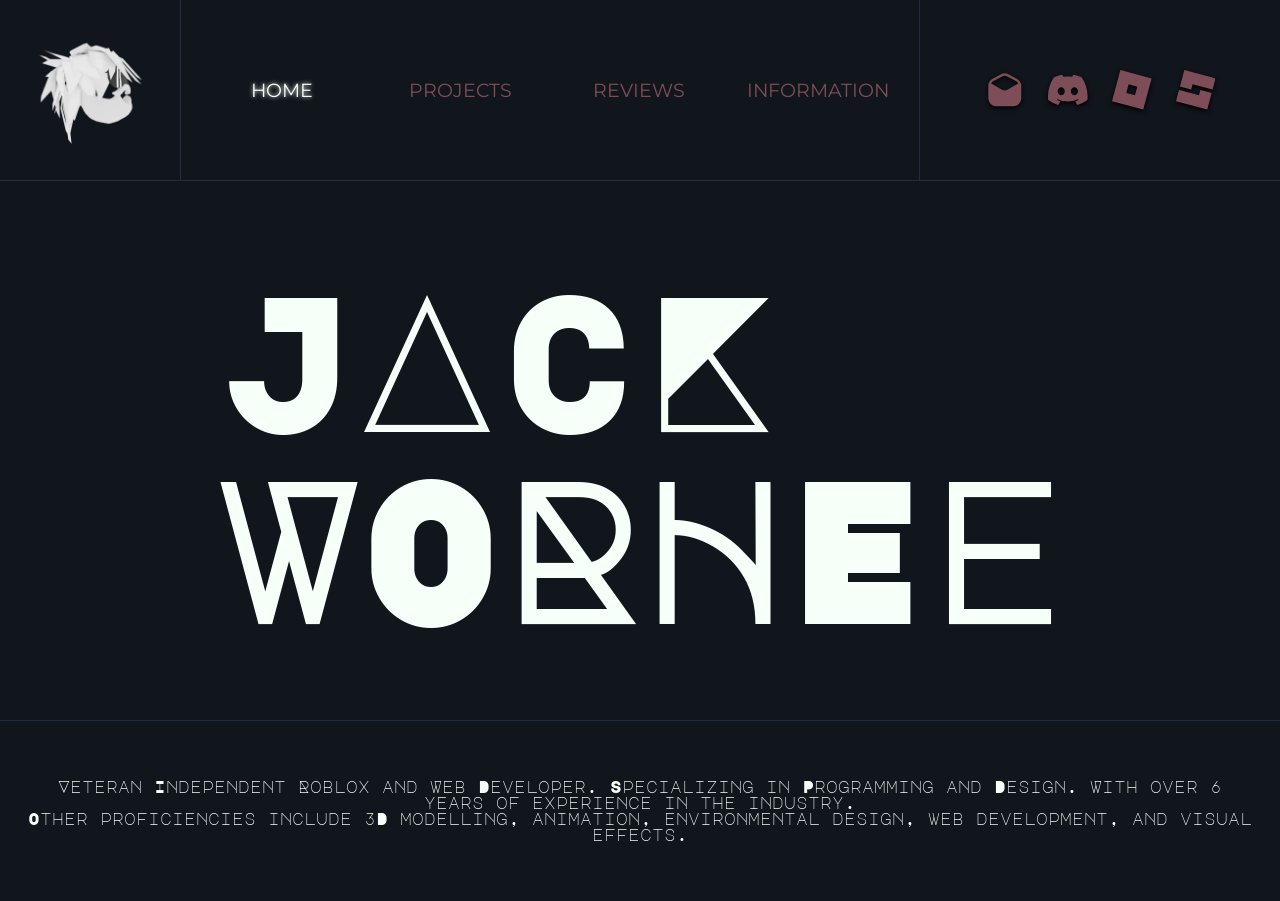
<file: index.html>
<!DOCTYPE html>
<html lang="en">
    <head>
        <meta charset="UTF-8">
        <meta name="viewport" content="width=device-width, initial-scale=1.0">
        <link rel="stylesheet" href="style.css">
        <script defer="true" type="module" src="control.js"></script>
        <script defer="true" type="module" src="themechanger.js"></script>
        <script src="switcher.js"></script>
        <link rel="icon" type="image/x-icon" href="Assets/logo.webp">
        <title>Jack | Indie Roblox Developer</title>
    </head>
    <body>
        <div class="imageDisplay" id="imageDisplay">
            <button class="close">X</button>
            <button class="next">></button>
            <button class="back"><</button>
            <div class="container">
                <img class="img">
                <iframe class="iframe" loading="eager" frameborder="0"></iframe>
            </div>
        </div>
        <div class="transitioncontainer" id="transitioncontainer">
            <div class="sect1"><h1 class="title">FLEXIBLE.</h1></div>
            <div class="sect2"><h1 class="title">OPTIMIZED.</h1></div>
            <div class="sect3"><h1 class="title">SECURE.</h1></div>
        </div>
        <div class="parent_container">
            <div class="navigation_bar mainrow">
                <div class="logo" id = "logo">
                    <img src="Assets/logo.webp" alt="Head Logo">
                </div>
                <div class="navigation" id="navigationButtons">
                    <button>HOME</button>
                    <button>PROJECTS</button>
                    <button>REVIEWS</button>
                    <button>INFORMATION</button>
                </div>
                <div class="contact">
                    <div class="contactSites" id="contactSites">
                        <svg class="email" xmlns="http://www.w3.org/2000/svg" xmlns:xlink="http://www.w3.org/1999/xlink" aria-hidden="true" role="img" viewBox="0 0 24 24"><path fill="currentColor" d="m21.84 8.561l-.09-.36a5 5 0 0 0-.47-1a4.75 4.75 0 0 0-1.82-1.74l-5.25-2.84a4.8 4.8 0 0 0-4.51 0l-5.25 2.84a4.75 4.75 0 0 0-1.82 1.74a4.3 4.3 0 0 0-.46 1v.14A4.6 4.6 0 0 0 2 9.571v7.62a4.76 4.76 0 0 0 4.75 4.75h10.5a4.75 4.75 0 0 0 4.75-4.75v-7.63a4.8 4.8 0 0 0-.16-1m-8.26 3.35a3.3 3.3 0 0 1-3.25 0L3.8 8.131q.045-.115.11-.22a3.25 3.25 0 0 1 1.25-1.19l5.25-2.84a3.2 3.2 0 0 1 1.54-.39a3.24 3.24 0 0 1 1.55.39l5.25 2.84a3.22 3.22 0 0 1 1.4 1.5z"></path></svg>
                        <svg class="discord" xmlns="http://www.w3.org/2000/svg" xmlns:xlink="http://www.w3.org/1999/xlink" aria-hidden="true" role="img" viewBox="0 0 24 24"><path fill="currentColor" d="M20.317 4.37a19.8 19.8 0 0 0-4.885-1.515a.074.074 0 0 0-.079.037c-.21.375-.444.864-.608 1.25a18.3 18.3 0 0 0-5.487 0a13 13 0 0 0-.617-1.25a.08.08 0 0 0-.079-.037A19.7 19.7 0 0 0 3.677 4.37a.1.1 0 0 0-.032.027C.533 9.046-.32 13.58.099 18.057a.08.08 0 0 0 .031.057a19.9 19.9 0 0 0 5.993 3.03a.08.08 0 0 0 .084-.028a14 14 0 0 0 1.226-1.994a.076.076 0 0 0-.041-.106a13 13 0 0 1-1.872-.892a.077.077 0 0 1-.008-.128a10 10 0 0 0 .372-.292a.07.07 0 0 1 .077-.01c3.928 1.793 8.18 1.793 12.062 0a.07.07 0 0 1 .078.01q.181.149.373.292a.077.077 0 0 1-.006.127a12.3 12.3 0 0 1-1.873.892a.077.077 0 0 0-.041.107c.36.698.772 1.362 1.225 1.993a.08.08 0 0 0 .084.028a19.8 19.8 0 0 0 6.002-3.03a.08.08 0 0 0 .032-.054c.5-5.177-.838-9.674-3.549-13.66a.06.06 0 0 0-.031-.03M8.02 15.33c-1.182 0-2.157-1.085-2.157-2.419c0-1.333.956-2.419 2.157-2.419c1.21 0 2.176 1.096 2.157 2.42c0 1.333-.956 2.418-2.157 2.418m7.975 0c-1.183 0-2.157-1.085-2.157-2.419c0-1.333.955-2.419 2.157-2.419c1.21 0 2.176 1.096 2.157 2.42c0 1.333-.946 2.418-2.157 2.418"></path></svg>
                        <svg class="roblox" xmlns="http://www.w3.org/2000/svg" xmlns:xlink="http://www.w3.org/1999/xlink" aria-hidden="true" role="img" viewBox="0 0 24 24"><path fill="currentColor" d="M18.926 23.998L0 18.892L5.075.002L24 5.108ZM15.348 10.09l-5.282-1.453l-1.414 5.273l5.282 1.453z"></path></svg>
                        <svg class="forum" xmlns="http://www.w3.org/2000/svg" xmlns:xlink="http://www.w3.org/1999/xlink" aria-hidden="true" role="img" viewBox="0 0 24 24"><path fill="currentColor" d="m13.936 15.356l-12.11-3.244L0 18.93L18.928 24l2.68-9.99l-6.818-1.83zM5.072 0L2.394 9.992l6.816 1.83l.854-3.178l12.11 3.246L24 5.072z"></path></svg>
                    </div>
                </div>
            </div>
            <div class="maincontainer">
                <div class="homecontainer" id="home">
                    <div class="titleDiv">
                        <h1 class="homeTitle" id="homeTitle"><li>JACK</li><li>WORHEe</li></h1>
                    </div>
                    <div class="descriptionDiv">
                        <p class="homeDescription">Veteran Independent Roblox and Web Developer. Specializing in Programming and Design. With over 6 years of experience in the industry. <br> Other proficiencies include 3D modelling, animation, environmental design, web development, and visual effects.</p>
                    </div>
                </div>

                <div class="reviewcontainer" id="reviews">
                    <div class="reviewsholder scrollable" id = "reviewscontainer">
                    </div>
                </div>

                <div class="projectscontainer" id="projects">
                    <div class="image_container mainrow">
                        <div class="categoryControls scrollable" id="categoryControls">
                            <button class="games" id="Games">GAMES</button>
                            <button class="scripting" id="Scripting">SCRIPTING</button>
                            <button class="uidesign" id="UI">UI-DESIGN</button>
                            <button class="modelling" id="Modelling">MODELLING</button>
                            <button class="building" id="Building">BUILDING</button>
                            <button class="animations" id="Animations">ANIMATIONS</button>
                            <button class="visualEffects" id="VFX">VFX</button>
                            <button class="art" id="Art">ART</button>
                            <button class="webDesign" id="HTML">WEB-DESIGN</button>
                        </div>
                        <div class="displayTransition" id="displayTransition">
                            <h1 class="title">LOADING</h1>
                        </div>
                        <div class="displaycontainer" id="displaycontainer">
                        </div>
                        <div class="details" id="details">
                            <p class="description">Detail page template. Description of the item goes here. Images on the left and timestamp below this text. If you see this, it means something has gone wrong and you should try refreshing the entire page. I am sorry for this issue.</p>
                            <h6 class="timestamp">May, 2026</h6>
                        </div>
                    </div>
                    <div class="controls_container mainrow">
                        <div class="timelineScroller" id="timelineScroller">
                            <div class="container scrollable" id = "timelineScrollerContainer">
                                <div class="itemcontainer"></div>
                            </div>
                        </div>
                        <div class="imageControl">
                            <div class="previousControl" id="previousControl"><h1><</h1></div>
                            <div class="nextControl" id="nextControl"><h1>></h1></div>
                        </div>
                    </div>
                </div>
                <div class="infocontainer scrollable" id="info">
                    <div class="textcontainer">
                        <h1 class="titleA">LOOKouTs</h1>
                        <p>1. A contract will be signed between the parties before any work begins.</p>
                        <p>2. Every client is allowed a maximum of two revisions per task.</p>
                        <p>3. For team projects, fees must be transferred prior to the work being started.</p>
                        <p>4. For individual systems, fees can be transferred after the system is received.</p>
                        <p>5. Fees must be transferred via PayPal. Robux is optional but not recommend as fees are calculated by DevEx rates. Transferring some percent of the projects ownership is also possible but only for long-term work.</p>
                        <p>6. Any disputes will be resolved through mediation.</p>
                        <p>7. Breaking the contract will result in legal actions.</p>
                        <p>9. Consultative feedback and complimentary feature proposals are included throughout the development lifecycle.</p>
                        <p>10. I guarantee 100% original, human-authored content; no generative AI is utilized in the production of commissioned assets.</p>
                        <h1 class="titleB">SERVICes</h1>
                        <p>Game Systems/Mechanics.<br><i>Example: Economy System, Combat System, Inventory System, FPS Framework, Customized Weapon System, Trade System, etc.</i></p>
                        <p>UI/UX Design and Implementation.<br><i>Example: Menu Design, Immersive Loading Screens, Sleek Modern UI, Plugin UIs, Child-friendly User Interfaces, etc.</i></p>
                        <p>3D Models / UGC Creation, Animations, Digital Art and Graphical/Visual Effects.<br><i>Example: Character Models, Weapon Models, Particle Effects, Icons, Thumbnails, etc.</i></p>
                        <p>Environmental Design / Building.<br><i>Example: A detailed school model, a lobby map, an FPS port map, etc.</i></p>
                        <p>Technical Architecture & Quality Assurance.<br><i>Example: API Handling, Datastore Service Management, Optimizations and Debugging, etc.</i></p>
                        <p>Game planning / Supervising<br><i>Example: Introducing new immersive and fun features to a game or handling and checking work done by other developers, etc.</i></p>
                        <p>Discord Server Integration.<br><i>Example: Game to Discord logs or vice versa, etc.</i></p>
                        <h1 class="titleC">fAQ</h1>
                        <h3>Q. How long does an average commission take?</h3>
                        <p>Commissions can take anywhere from a few days to at most two months depending on the scale of the task, and my personal working hours.</p>
                        <h3>Q. Do you have past clients to show before hiring you to be safe?</h3>
                        <p>I have past clients that can give my testimony to prove I am a trustworthy developer with a great reputation and skills.</p>
                        <h3>Q. How much do you take?</h3>
                        <p>Payment will be discussed when an overview of the system has been given. Before that, anything said is meaningless.</p>
                        <h3>Q. What if you don't respond?</h3>
                        <p>If I do not respond timely to your requests, (which is very unlikely unless given a valid reason), you can review the contract and cancel the commission on the cause "ghosting". I can also do the same to you if you fail to respond.</p>
                        <h3>Q. Is it possible to test your skills before hiring you?</h3>
                        <p>Yes, but it will be considered a paid task and you must pay for it. Exceptions can be made.</p>
                        <h1 class="titleC">Credits</h1>
                        <p>Banner images taken from unsplash by <a target="_blank" href="https://unsplash.com/@beingfarooq247365">Umar Farooq</a>. Icons taken from <a target="_blank" href="https://www.svgrepo.com/">svgrepo</a>.</p>
                        <p>And me for spending so much time working on this website while I had my end of terms haha.</p>
                        <h6 class="footer">© 2026 Jack Worhee. All rights reserved.</p>
                    </div>
                </div>
            </div>
        </div>
    </body>
</html>
</file>
<file: style.css>
/* || Root Variables */

:root {
    --background-color: #11151c;
    --alt-background-color: #212d40;
    --detail-color: #364156;
    --inactive-color: #7d4e57;
    --font-color: #f6fff8;

    --padding: 24px;
    --scrollbar-width: 24px;
    --scroll-thumb-padding: 8px;
    --gap: 1px;
    --radius: 8px;
    --button-move-up: 8px;
    --alt-padding: 16px;
    --low-padding: 6px;
    --font-size: 1.2rem;
    --big-font-size: 1.5rem;
    --giant-font-size: 3rem;
    --humongous-font-size: 6rem;
    --alt-font-size: 1rem;
    --low-font-size: 0.8rem;
}
@font-face {
  font-family: 'MajorMono';
  src: url('Assets/MajorMono.ttf') format('truetype');
  font-weight: normal;
  font-style: normal;
  font-display: swap;
}
@font-face {
  font-family: 'Montserrat';
  src: url('Assets/Montserrat.ttf') format('truetype');
  font-weight: normal;
  font-style: normal;
  font-display: swap;
}
@font-face {
  font-family: 'MontserratBLACK';
  src: url('Assets/Montserrat-Black.ttf') format('truetype');
  font-weight: normal;
  font-style: normal;
  font-display: swap;
}

/* || Body / Main Containers */

body {
    background-color: var(--alt-background-color);
    color: var(--font-color);
    font-family: 'Montserrat', sans-serif;
    height: 100vh;
    width: 100vw;
    margin: 0;
    padding: 0;
    box-sizing: border-box;
    overflow: hidden;
}

* {
    transition: background-color 0.3s ease, color 0.3s ease;
}

textarea:focus, input:focus{
    outline: none;
}
img {   -webkit-user-select: none; -ms-user-select: none;   user-select: none;    }

a { color: var(--inactive-color); font-style: italic; filter: drop-shadow(1px 1px 0px var(--font-color)); text-decoration: none;}
div::selection, h1::selection, h2::selection, h3::selection, h4::selection, h5::selection, h6::selection, p::selection, a::selection {  color: var(--background-color);   background: var(--font-color); }

.parent_container {
    max-height: 100vh;
    height: 100vh;
    min-width: 10%;
    width: auto;
    max-width: 100%;
    display: grid;
    grid-template-rows: 20% 80%;
    gap: var(--gap);
}

.maincontainer {    width: 100%;    display: grid;  grid-template-columns: repeat(5, 100%);   }

/* Scroll bar */

.scrollable::-webkit-scrollbar-track {  background-color: var(--background-color);   }
.scrollable::-webkit-scrollbar {    height: var(--scrollbar-width);  width: var(--scrollbar-width); }
.scrollable::-webkit-scrollbar-thumb {  border: var(--scroll-thumb-padding) solid var(--background-color);   background-color: var(--alt-background-color);   }

/* Image Display */

.imageDisplay {
    position: absolute;
    padding: calc(var(--padding) * 4);
    width: 100%;
    height: 100%;
    z-index: 20;
    box-sizing: border-box;
    background: color-mix(in srgb, var(--background-color) 70%, transparent);
    backdrop-filter: blur(20px);
    display: none;
    justify-content: center;
    align-items: center;
    transition: opacity 0.3s ease, transform 0.2s ease;
}

.imageDisplay > .container > .img {
    width: 100%;
    height: 100%;
    max-width: 100%;
    max-height: 100%;
    object-fit: contain;
}

.imageDisplay > .container > .iframe {
    width: 100%;
    height: 100%;
    max-width: 100%;
    max-height: 100%;
    object-fit: contain;
}

.imageDisplay > .container {    height: 100%;   width: 100%;   }

.imageDisplay > button {
    border: none;
    position: absolute;
    background: none;
    color: var(--font-color);
    font-family: "MajorMono";
    font-size: var(--giant-font-size);
}

.imageDisplay > .close {    top: var(--padding);    left: var(--padding);   transition: transform 0.2s ease;   }
.imageDisplay > .back { top: 50%;    transform: translateY(-50%);    left: var(--padding);   transition: transform 0.2s ease;   }
.imageDisplay > .next { top: 50%;    transform: translateY(-50%);    right: var(--padding);  transition: transform 0.2s ease;  }
.imageDisplay > .close:active { transform: translateY(var(--button-move-up)); }
.imageDisplay > .back:active {  transform: translateY(calc(-50% + -1 * var(--button-move-up)));  }
.imageDisplay > .next:active {  transform: translateY(calc(-50% + -1 * var(--button-move-up)));  }

/* Transition Container */

.transitioncontainer {
    position: absolute;
    width: 100%;
    top: 20%;
    height: 80%;
    z-index: 10;
    display: none;
    gap: calc(-1 * var(--gap));
    grid-template-columns: repeat(3, 1fr);
}

.transitioncontainer > div {
    display: flex;
    align-items: center;
    justify-content: center;
    background: linear-gradient(var(--background-color), var(--font-color));
    transform: translateY(0%) rotate3d(1, 1, 0, 90deg);
    transition: transform 0.5s ease, opacity 0.5s ease;
}
.transitioncontainer > div > h1 {   font-family: 'MajorMono', monospace;   font-size: 4rem;   font-weight: normal;   }

/* Main Rows */

.mainrow {  display: flex;    gap: var(--gap);    width: 100%;    table-layout: fixed;  }

/* || Header and Navigation */

/* Logo */

.logo { background-color: var(--background-color); aspect-ratio: 1; padding: var(--padding); box-sizing: border-box; outline: 1px solid var(--alt-background-color);    }
.logo > img {   width: 100%;   height: auto;  max-width: 100%;  max-height: 100%; transition: transform 0.3s ease;  }
.logo:hover {
    cursor:help;
}
.logo:hover > img {
    transform: scale(1.1);
}
.logo:active > img {
    transform: rotate(-30deg);
}

/* Navigation */

.navigation {
    outline: 1px solid var(--alt-background-color);
    padding: var(--padding);
    box-sizing: border-box;
    background-color: var(--background-color);
    /* min-width: 50%; */
    width: 100%;
    flex: 1 0 100px;
    display: flex;
    flex-direction: row;
    gap: var(--padding);
    align-items: center;
    justify-content: center;
}
.navigation > button {
    color: var(--inactive-color);
    background: none;
    border: none;
    font-family: 'Montserrat', sans-serif;
    font-size: var(--font-size);
    width: 25%;
    height: 50%;
    max-width: 25%;
    text-align: center;
    transition: letter-spacing 0.1s ease, color 0.1s ease, transform 0.1s ease;
}
.navigation > .active {
    color: var(--font-color);
    filter: drop-shadow(0px 0px 2px var(--font-color));
}
.navigation > button:hover {    letter-spacing: calc(var(--gap) * 3);   color: var(--font-color);   transform: skewX(-15deg) scale(1.1);   cursor: pointer;   }
.navigation > button:active {   transform: skewX(-15deg) scale(1.1) translateY(var(--button-move-up));   }
.navigation_bar {   z-index: 10;   }

/* Contacts */

.contact {  max-width: 20%; min-width: 40vh;  flex-grow: 1; display: flex;   gap: var(--gap);   }
.contact > * {  background-color: var(--background-color);  padding: var(--padding);  box-sizing: border-box;   }
.contact > .contactSites {
    display: flex;
    flex-wrap: wrap;
    flex-grow: 1;
    gap: var(--padding);
    align-items: center;
    justify-content: center;
    outline: 1px solid var(--alt-background-color);
}
.contact > .contactSites > svg {
    max-width: 100%;
    max-height: 40%;
    height: 30%;
    filter: drop-shadow(0px 2px 2px black);
    color: var(--inactive-color);
    transition: color 0.1s ease, transform 0.1s ease;
}
.contact > .contactSites > svg:hover {  color: var(--font-color);  cursor: pointer;  transform: skew(-5deg) scale(1.2);    }

/* || Review Container */

.reviewcontainer {  width: 100%;  height: 100%; }
.reviewsholder {
    display: flex;
    gap: var(--gap);    
    width: 100%;
    height: 100%;
    overflow-x: auto;   
}
.reviewsholder > div {
    background-color: var(--background-color);
    width: auto;
    min-width: 25%;
    max-width: 25%;
    max-height: 100%;
    height: 100%;
    padding: var(--padding);
    box-sizing: border-box;
    display: flex;
    justify-content: center;
    align-items: center;
    flex-direction: column;
}
.reviewsholder > div > .quote {    max-width: 100%;    max-height: 10%;    color: var(--font-color)}
.reviewsholder > div > .review {
    max-width: 100%;
    max-height: 30%;
    min-height: 30%;
    font-size: var(--alt-font-size);
    margin: 0;
    font-weight: 0;
    text-align: center;
}
.reviewsholder > div > .user {
    max-width: 100%;
    max-height: 20%;
    font-size: calc(1.2 * var(--font-size));
    margin: 0;
    font-weight: bold;
    text-align: center;
}
.reviewsholder > div > .game {
    max-width: 100%;
    max-height: 20%;
    font-size: calc(1.2 * var(--alt-font-size));
    margin: 0;
    font-weight: 0;
    font-style: italic;
    color: var(--detail-color);
    text-align: center;
}

/* || Info Container */

.infocontainer {    background-color: var(--background-color);    display: flex;  justify-content: center;  align-items: center;  overflow-y: auto; }

.textcontainer {
    width: max(40vw, 600px);
    height: auto;
    display: flex;
    justify-content: center;
    flex-direction: column;
    padding-bottom: calc(var(--padding)*4);
}
.textcontainer > h1 {
    text-align: center;
    font-size: var(--big-font-size);
    font-family: "MajorMono";
    font-weight: bolder;
    margin: calc(var(--padding)*4);
}
.textcontainer > p {   font-size: var(--font-size);   font-weight: bold; margin: var(--low-padding) 0px;   color: color-mix(in srgb, var(--detail-color) 60%, var(--font-color) 40%); }
.textcontainer > h3 {   font-size: var(--font-size);   font-weight: bold; margin: var(--low-padding) 0px;   color: var(--inactive-color); }
.textcontainer > h6 {   text-align: right; font-size: var(--low-font-size); color: var(--inactive-color);    margin: var(--padding) 0px; }

/* || Home Container */

.homecontainer {    display: grid;  grid-template-rows: 3fr 1fr;  gap: var(--gap);  }
.titleDiv { background-color: var(--background-color); padding: var(--padding); box-sizing: border-box; display: flex; align-items: center; justify-content: center; }
.titleDiv > h1 { color: var(--font-color); font-size: 12rem; margin: 0; font-family: 'MajorMono', monospace; font-weight: normal; }
.descriptionDiv { background-color: var(--background-color); padding: var(--padding); box-sizing: border-box; font-family: 'MajorMono', monospace; display: flex; align-items: center; justify-content: center; }
.descriptionDiv > p {font-size: var(--alt-font-size); text-align: center; }
.titleDiv > h1 > li::marker {content: "";}
.titleDiv > h1 > li:nth-child(2) {font-weight: bold;}

/* || Projects Container */

.projectscontainer {    display: grid;  height: 100%; grid-template-rows: 75% 25%; gap: var(--gap); } 

/* Display Container */

.displayTransition {
    width: 60%;
    height: 60%;
    position: absolute;
    left: min(25vw,500px);
    z-index: 4;
    background: linear-gradient(var(--background-color), var(--font-color));
    display: none;
    align-items: center;
    justify-content: center;
    opacity: 0;
    transform: rotate3d(1, 1, 0, 90deg);
    transition: transform 0.5s ease, opacity 0.5s ease;
}
.displayTransition > h1 {   font-family: 'MajorMono', monospace;   font-size: 4rem;   font-weight: normal;   }

.displaycontainer {
    padding: var(--padding);
    box-sizing: border-box;
    background-color: var(--background-color);
    max-width: 60%;
    min-width: 60%;
    display: flex;
    flex-direction: row;
    flex-wrap: wrap;
    gap: var(--gap);
}
.displaycontainer > div {
    flex: 1 1 33%;
    max-width: 100%;
    max-height: 100%;
    position: relative;
}
.displaycontainer > div > img {
    width: 100%;
    height: 100%;
    border-radius: var(--radius);
    object-fit: cover;
    position: absolute;
    top: 0;
    left: 0;
    transition: transform 0.1s ease;
    user-drag: none;
    -webkit-user-drag: none;
    user-select: none;
    -moz-user-select: none;
    -webkit-user-select: none;
    -ms-user-select: none;
}
.displaycontainer > div > .indicator {
    width: 20%;
    height: 20%;
    object-fit: contain;
    position: absolute;
    filter: drop-shadow(0px 0px 3px black);
    top: 50%;
    left: 50%;
    z-index: 3;
    pointer-events: none;
    transform: translate(-50%,-50%);
}

.displaycontainer > div:hover > img:not(.indicator) {
    z-index: 2;
    transform: skew(-2deg) scale(1.01) translate(calc(-1 * var(--alt-padding) / 2),calc(-1 * var(--padding) / 2));
}

/* Details Container */

.details {
    width: auto;
    flex-grow: 1;
    display: flex;
    flex-direction: column;
    gap: var(--gap);
    padding: var(--padding);
    box-sizing: border-box;
    background-color: var(--background-color);
    position: relative;
    z-index: 5;
}
.details > h6 {
    color: var(--detail-color);
    font-size: var(--alt-font-size);
    font-style: italic;
    margin: 0;
    position: absolute;
    bottom: 0;
    right: 0;
    margin-right: var(--padding);
    transform: translateY(-100%);
    transition: opacity 0.5s ease;
}
.details > .description {
    color: var(--font-color);
    font-family: "Montserrat";
    font-size: var(--font-size);
    margin: 0;
    max-width: 100%;
    height: 90%;
    transition: opacity 0.5s ease;
}

/* || Project Container Controls */

/* Category Controls */

.categoryControls {
    min-width: min(25vw,500px);
    padding: var(--padding);
    box-sizing: border-box;
    display: flex;
    flex-direction: column;
    overflow-y: auto;
    overflow-X: hidden;
    background-color: var(--background-color);
    gap: var(--gap);
}
.categoryControls > .active {   text-shadow: none; opacity: 1;  color: var(--font-color) }
.categoryControls > .active:active {    transform: translateY(var(--button-move-up));    }

.categoryControls > * {
    color: transparent;
    background: none;
    font-style: none;
    border: none;
    text-align: left;
    font-family: "MontserratBLACK";
    width: 100%;
    font-size: var(--giant-font-size);
    text-shadow: 0px 0px 0px var(--background-color), 2px 2px 1px var(--inactive-color), -1px 1px 1px var(--inactive-color), 1px -1px 1px var(--inactive-color), -1px -1px 1px var(--inactive-color);
    transition: transform 0.1s ease, color 0.1s ease, text-shadow 0.1s ease;
}
.categoryControls > *:not(.active):hover {transform: skewX(-10deg) scale(1.1) translateX(5%);    }

.categoryControls > *:not(.active):active  {    transform: skewX(-10deg) scale(1.1) translate(5%, var(--button-move-up));    }

/* Timeline Scroller */

.timelineScroller { 
    padding: var(--padding);    
    box-sizing: border-box; 
    flex-grow: 1;    
    background-color: var(--background-color); 
    min-width: 0; 
    position: relative; 
}

.timelineScroller > .container {
    position: absolute;
    top: var(--padding);
    left: var(--padding);
    right: var(--padding);
    bottom: var(--padding);
    
    overflow-x: scroll;
    overflow-y: hidden;
}
.timelineScroller > .container > .itemcontainer {
    position: absolute;
    width: 100%;
    height: 100%;
}

.timelineScroller > .container > .itemcontainer > img {
    max-height: 90%;
    position: absolute;
    bottom: 5%;
    aspect-ratio: 16/9;
    object-fit: cover;
    transition: left 0.6s ease, bottom 0.3s ease, opacity 0.3s ease, transform 0.2s ease, blur 0.2s ease;
}

/* Image Controls */

.imageControl { aspect-ratio: 2; display: flex;   flex-direction: row;   gap: var(--gap);   }
.imageControl > * {
    width: 50%;
    
    padding: var(--padding);
    box-sizing: border-box;
    background-color: var(--background-color);

    max-width: 100%;
    max-height: 100%;
    height: auto;
    font-size: var(--giant-font-size);
    display: flex;
    justify-content: center;
    align-items: center;
}
.imageControl > * > h1 {    font-family: "MajorMono";   font-weight: bold; color: var(--inactive-color);  transition: transform 0.1s ease;  }

.imageControl > *:hover > h1 {  color: var(--font-color); cursor: pointer; transform: scale(1.2) skewX(-6deg);   }

.imageControl > *:active > h1 { transform: translateY(var(--button-move-up)) scale(1.2) skewX(-6deg);    }
.imageControl > .active > h1 { transform: translateY(var(--button-move-up)) scale(1.2) skewX(-6deg);    }
</file>
<file: mobilestyle.css>
/* || Root Variables */

:root {
    --background-color: #11151c;
    --alt-background-color: #212d40;
    --detail-color: #364156;
    --inactive-color: #7d4e57;
    --font-color: #f6fff8;

    --padding: 12px;
    --scrollbar-width: 12px;
    --scroll-thumb-padding: 4px;
    --gap: 1px;
    --radius: 4px;
    --button-move-up: 4px;
    --alt-padding: 8px;
    --low-padding: 3px;
    --font-size: 0.8rem;
    --big-font-size: 1rem;
    --giant-font-size: 1.25rem;
    --humongous-font-size: 2rem;
    --alt-font-size: 0.6rem;
    --low-font-size: 0.4rem;
    --navbar_height: min(10vh, 100px);
}
@font-face {
  font-family: 'MajorMono';
  src: url('Assets/MajorMono.ttf') format('truetype');
  font-weight: normal;
  font-style: normal;
  font-display: swap;
}
@font-face {
  font-family: 'Montserrat';
  src: url('Assets/Montserrat.ttf') format('truetype');
  font-weight: normal;
  font-style: normal;
  font-display: swap;
}
@font-face {
  font-family: 'MontserratBLACK';
  src: url('Assets/Montserrat-Black.ttf') format('truetype');
  font-weight: normal;
  font-style: normal;
  font-display: swap;
}

/* || Body / Main Containers */

body {
    background-color: var(--alt-background-color);
    color: var(--font-color);
    font-family: 'Montserrat', sans-serif;
    height: 100vh;
    width: 100vw;
    margin: 0;
    padding: 0;
    box-sizing: border-box;
    overflow: hidden;
}

* {
    transition: background-color 0.3s ease, color 0.3s ease;
}

textarea:focus, input:focus{
    outline: none;
}
img {   -webkit-user-select: none; -ms-user-select: none;   user-select: none;    }

a { color: var(--inactive-color); font-style: italic; filter: drop-shadow(1px 1px 0px var(--font-color)); text-decoration: none;}
div::selection, h1::selection, h2::selection, h3::selection, h4::selection, h5::selection, h6::selection, p::selection, a::selection {  color: var(--background-color);   background: var(--font-color); }

/* Scroll bar */

.scrollable::-webkit-scrollbar-track {  background-color: var(--background-color);   }
.scrollable::-webkit-scrollbar {    height: var(--scrollbar-width);  width: var(--scrollbar-width); }
.scrollable::-webkit-scrollbar-thumb {  border: var(--scroll-thumb-padding) solid var(--background-color);   background-color: var(--alt-background-color);   }


.parent_container {
    height: 100vh;
    width: 100vw;
    display: flex;
    flex-direction: column;
    gap: var(--gap);
}

/* Image Display */

.imageDisplay {
    position: absolute;
    padding: calc(var(--padding) * 4);
    width: 100%;
    height: 100%;
    z-index: 20;
    box-sizing: border-box;
    background: color-mix(in srgb, var(--background-color) 70%, transparent);
    backdrop-filter: blur(20px);
    display: none;
    justify-content: center;
    align-items: center;
    transition: opacity 0.3s ease, transform 0.2s ease;
}

.imageDisplay > .container > .img {
    width: 100%;
    height: 100%;
    max-width: 100%;
    max-height: 100%;
    object-fit: contain;
}

.imageDisplay > .container > .iframe {
    width: 100%;
    height: 100%;
    max-width: 100%;
    max-height: 100%;
    object-fit: contain;
}

.imageDisplay > .container {    height: 100%;   width: 100%;   }

.imageDisplay > button {
    border: none;
    position: absolute;
    background: none;
    color: var(--font-color);
    font-family: "MajorMono";
    font-size: calc(var(--humongous-font-size) * 1.5);
}

.imageDisplay > .close {    top: var(--padding);    left: var(--padding);   transition: transform 0.2s ease;   }
.imageDisplay > .back { top: 90%;    transform: translateY(-50%);    left: var(--padding);   transition: transform 0.2s ease;   height: 20%;    width: 20%;}
.imageDisplay > .next { top: 90%;    transform: translateY(-50%);    right: var(--padding);  transition: transform 0.2s ease;   height: 20%;    width: 20%;}
.imageDisplay > .close:active { transform: translateY(var(--button-move-up)); }
.imageDisplay > .back:active {  transform: translateY(calc(-50% + -1 * var(--button-move-up)));  }
.imageDisplay > .next:active {  transform: translateY(calc(-50% + -1 * var(--button-move-up)));  }

/* Main Container */

.maincontainer {
    height: calc(100% - var(--navbar_height));
}

/* Menu Bar */

.menubar {
    position: absolute;
    display: none;
    width: 100%;
    top: var(--navbar_height);
    height: calc(100% - var(--navbar_height));
    z-index: 9;
    transition: backdrop-filter 0.5s ease;
}

.menucontainer {
    position: absolute;
    background-color: var(--alt-background-color);
    width: min(80%,250px);
    height: 100%;
    right: 0px;
    padding: var(--gap);
    box-sizing: border-box;
    display: flex;
    flex-direction: column;
    gap: var(--gap);
    transition: transform 0.4s ease;
}
.menucontainer > .filler > h6 {  font-family: "Montserrat";    color: var(--inactive-color);   font-weight: normal;   margin: 0; }
.menucontainer > .filler {   background-color: var(--background-color); flex-grow: 1;    padding: var(--padding);    box-sizing: border-box; }
.menubuttons {
    aspect-ratio: 0.6;
    width: 100%;
    display: grid;
    grid-template-rows: repeat(4, 1fr);
    gap: var(--gap);
}
.menubuttons > div {    background-color: var(--background-color);  display: flex;    justify-content: center;    align-items: center;    }
.menubuttons > div > button {
    color: var(--inactive-color);
    background: none;
    border: none;
    font-family: 'Montserrat', sans-serif;
    font-size: var(--font-size);
    width: 100%;
    height: 100%;
    text-align: center;
    transition: letter-spacing 0.1s ease, color 0.1s ease, transform 0.1s ease;
}
.menubuttons > div > button:hover {    letter-spacing: calc(var(--gap) * 3);   color: var(--font-color);   transform: skewX(-15deg) scale(1.1);   cursor: pointer;   }
.menubuttons > div > button:active {   transform: skewX(-15deg) scale(1.1) translateY(var(--button-move-up));   }
.menubuttons > div:is(.active) > button {  color: var(--font-color); filter: drop-shadow(0px 0px 2px var(--font-color));  }

.menucontact {  display: grid;    aspect-ratio: 4;    width: 100%;    grid-template-columns: repeat(4, 1fr);  gap: var(--gap);  }
.menucontact > div {
    background-color: var(--background-color);
    padding: var(--padding); 
    box-sizing: border-box;
    display: flex;
    justify-content: center;
    align-items: center;
}
.menucontact > div > svg {  height: 70%;  width: 70%;   color: var(--inactive-color);   transition: color 0.1s ease, transform 0.1s ease;  }
.menucontact > div > svg:hover {  color: var(--font-color);  cursor: pointer;  transform: skew(-5deg) scale(1.2);    }


/* || Header and Navigation */

.navigation_bar {
    width: 100%;
    height: var(--navbar_height);
    display: flex;
    flex-direction: row;
    z-index: 10;
}

/* Logo */

.logo { background-color: var(--background-color); aspect-ratio: 1; padding: var(--padding); box-sizing: border-box; outline: 1px solid var(--alt-background-color);    height: 100%;}
.logo > img {   width: 100%;   height: auto;  max-width: 100%;  max-height: 100%; transition: transform 0.3s ease;  }
.logo:hover {
    cursor:help;
}
.logo:hover > img {
    transform: scale(1.1);
}
.logo:active > img {
    transform: rotate(-30deg);
}

/* Middle */

.navigation_bar > .middle {
    flex: 1 1 10%;
    background-color: var(--background-color); 
    outline: 1px solid var(--alt-background-color);
    padding: var(--padding); 
    box-sizing: border-box; 
    display: flex;
    align-items: center;
}
.navigation_bar > .middle > h3 {
    margin: 0;
    font-family: "MajorMono";
    font-size: var(--font-size);
}

/* Menu Button */

.menuButton { 
    background-color: var(--background-color); 
    aspect-ratio: 1; 
    padding: var(--padding);
    box-sizing: border-box; 
    outline: 1px solid var(--alt-background-color);
    height: 100%; 
    display: flex;    
    justify-content: center;    
    align-items: center;
}
.menuButton > svg {   width: 100%;   height: auto;  max-width: 80%;  max-height: 80%;  fill: var(--inactive-color); transition: fill 0.1s ease, transform 0.1s ease;}
.menuButton:hover > svg {  fill: var(--font-color);  cursor: pointer;  transform: skew(-3deg) scale(1.1);    }
.menuButton:active > svg {  transform: skew(-3deg) scale(1.1) translateY(var(--button-move-up)); }
.menuButton:is(.active) > svg {  fill: var(--font-color);  cursor: pointer;  transform: skew(-3deg) scale(1.1);    }

/* Transition Container */

.transitioncontainer {
    position: absolute;
    width: 100%;
    top: var(--navbar_height);
    height: calc(100% - var(--navbar_height));
    z-index: 7;
    display: none;
    gap: calc(-1 * var(--gap));
    grid-template-rows: repeat(3, 1fr);
}

.transitioncontainer > div {
    display: flex;
    align-items: center;
    justify-content: center;
    background: linear-gradient(90deg, var(--background-color), var(--font-color));
    /* transform: translateY(0%) rotate3d(1, 1, 0, 90deg); */
    transition: transform 0.5s ease, opacity 0.5s ease;
}
.transitioncontainer > div > h1 {   font-family: 'MajorMono', monospace;   font-size: var(--humongous-font-size);   font-weight: normal;   }

.displayTransition {
    width: 100%;
    height: calc(4.5/7 * 100%);
    position: absolute;
    z-index: 4;
    background: linear-gradient(var(--background-color), var(--font-color));
    display: none;
    align-items: center;
    justify-content: center;
    opacity: 0;
    transform: rotate3d(1, 1, 0, 90deg);
    transition: transform 0.5s ease, opacity 0.5s ease;
}
.displayTransition > h1 {   font-family: 'MajorMono', monospace;   font-size: var(--humongous-font-size);   font-weight: normal;   }

/* || Home Container */

.homecontainer {    display: grid;  grid-template-rows: 3fr 1fr;  gap: var(--gap);  height: 100%;}
.titleDiv { background-color: var(--background-color); padding: var(--padding); box-sizing: border-box; display: flex; align-items: center; justify-content: center; }
.titleDiv > h1 { color: var(--font-color); font-size: min(16vw, 20vh); margin: 0; font-family: 'MajorMono', monospace; font-weight: normal; }
.descriptionDiv { background-color: var(--background-color); padding: var(--padding); box-sizing: border-box; font-family: 'MajorMono', monospace; display: flex; align-items: center; justify-content: center; }
.descriptionDiv > p {font-size: var(--font-size); text-align: center;   font-weight: bolder;  }
.titleDiv > h1 > li::marker {content: "";}
.titleDiv > h1 > li:nth-child(2) {font-weight: bold;}

/* || Review Container */

.reviewcontainer {  width: 100%;  height: 100%; }
.reviewsholder {
    display: flex;
    flex-direction: column;
    gap: var(--gap);    
    width: 100%;
    height: 100%;
    overflow-y: auto;   
}
.reviewsholder > div {
    background-color: var(--background-color);
    width: auto;
    width: 100%;
    max-height: 50%;
    height: 50%;
    padding: var(--padding);
    box-sizing: border-box;
    display: flex;
    justify-content: center;
    align-items: center;
    flex-direction: column;
}
.reviewsholder > div > .quote {    max-width: 100%;    max-height: 10%;    color: var(--font-color)}
.reviewsholder > div > .review {
    max-width: 50%;
    max-height: 30%;
    min-height: 30%;
    font-size: var(--font-size);
    margin: 0;
    font-weight: 0;
    text-align: center;
}
.reviewsholder > div > .user {
    max-width: 100%;
    max-height: 20%;
    font-size: calc(1.2 * var(--big-font-size));
    margin: 0;
    font-weight: bold;
    text-align: center;
}
.reviewsholder > div > .game {
    max-width: 100%;
    max-height: 20%;
    font-size: calc(1.2 * var(--font-size));
    margin: 0;
    font-weight: 0;
    font-style: italic;
    color: var(--detail-color);
    text-align: center;
}

/* || Info Container */

.infocontainer {    background-color: var(--background-color);  justify-content: center;  overflow-y: scroll;   height: 100%;}

.textcontainer {
    width: min(80vw,600px);
    height: auto;
    display: flex;
    justify-content: center;
    flex-direction: column;
    padding-bottom: calc(var(--padding)*4);
}
.textcontainer > h1 {
    text-align: center;
    font-size: var(--big-font-size);
    font-family: "MajorMono";
    font-weight: bolder;
    margin: calc(var(--padding)*4);
}
.textcontainer > p {   font-size: var(--font-size);   font-weight: bold; margin: var(--low-padding) 0px;   color: color-mix(in srgb, var(--detail-color) 60%, var(--font-color) 40%); }
.textcontainer > h3 {   font-size: var(--font-size);   font-weight: bold; margin: var(--low-padding) 0px;   color: var(--inactive-color); }
.textcontainer > h6 {   text-align: right; font-size: var(--low-font-size); color: var(--inactive-color);    margin: var(--padding) 0px; }

/* || Projects Container */

.categoryControls {
    position: absolute;
    display: none;
    width: 100%;
    height: calc(100% - var(--navbar_height));
    padding: var(--padding);
    box-sizing: border-box;
    z-index: 5;
    backdrop-filter: blur(5px);
    transition: backdrop-filter 0.5s ease;
}
.list {
    margin-top: calc(min(12vw, 80px) + var(--padding) * 2);
    padding: var(--padding);
    box-sizing: border-box;
    background-color: var(--background-color);
    border-radius: var(--radius);
    display: flex;
    flex-direction: column;
    gap: var(--gap);
    max-height: 100%;
    max-width: fit-content;
    transition: transform 0.4s ease;
}
.list > .active {   text-shadow: none; opacity: 1;  color: var(--font-color) }
.list > .active:active {    transform: translateY(var(--button-move-up));    }

.list > * {
    color: transparent;
    background: none;
    font-style: none;
    border: none;
    text-align: left;
    font-family: "MontserratBLACK";
    width: 100%;
    font-size: var(--humongous-font-size);
    text-shadow: 0px 0px 0px var(--background-color), 2px 2px 1px var(--inactive-color), -1px 1px 1px var(--inactive-color), 1px -1px 1px var(--inactive-color), -1px -1px 1px var(--inactive-color);
    transition: transform 0.1s ease, color 0.1s ease, text-shadow 0.1s ease;
}
.list > *:not(.active):hover {transform: skewX(-10deg) scale(1.1) translateX(5%);    }

.list > *:not(.active):active  {    transform: skewX(-10deg) scale(1.1) translate(5%, var(--button-move-up));    }

.listbutton {
    position: absolute;
    background-color: var(--background-color);
    border-radius: var(--radius);
    filter: drop-shadow(0px 0px 8px var(--alt-background-color));
    width: min(12vw, 80px);
    display: flex;
    justify-content: center;
    align-items: center;
    aspect-ratio: 1;
    z-index: 6;
    margin: calc(2 * var(--padding));
}
.listbutton > svg {
    stroke: var(--inactive-color);
    width: 80%;
    height: 80%;
    transition: stroke 0.1s ease, transform 0.1s ease;
}

.listbutton:hover > svg {  stroke: var(--font-color);  cursor: pointer;  transform: skew(-8deg) scale(1.1);    }
.listbutton:active > svg {  transform: skew(-8deg) scale(1.1) translateY(var(--button-move-up)); }
.listbutton:is(.active) > svg {  stroke: var(--font-color);  cursor: pointer;  transform: skew(-8deg) scale(1.1);    }

.projectscontainer {
    display: grid;
    grid-template-rows: 5fr 2fr;
    height: 100%;
    width: 100%;
    gap: var(--gap);
}

.details {
    position: absolute;
    z-index: 3;
    height: calc(4.5/7 * 100%);
    display: flex;
    padding: calc(2 * var(--padding)) var(--padding);
    margin: 0px var(--padding);
    box-sizing: border-box;
    justify-content: flex-end;
    align-items: flex-end;
    flex-direction: column;
    gap: var(--padding);
    pointer-events: none;
}

.details > h6 {
    color: var(--inactive-color);
    font-size: var(--font-size);
    font-style: italic;
    filter: drop-shadow(0px 0px 5px black) drop-shadow(1px 1px 0px black);
    margin: 0;
    transition: opacity 0.5s ease;
}
.details > .description {
    color: var(--font-color);
    font-family: "Montserrat";
    font-size: var(--big-font-size);
    margin: 0;
    filter: drop-shadow(0px 0px 5px black) drop-shadow(var(--radius) var(--radius) 0px black);
    width: 100%;
    transition: opacity 0.5s ease;
}

.displaycontainer {
    padding: var(--padding);
    box-sizing: border-box;
    width: 100%;
    height: 100%;
    background-color: var(--background-color);
    display: flex;
    gap: var(--gap);
    flex-wrap: wrap;
    flex-direction: row;
}
.displaycontainer > div {   flex: 1 1 49%; max-width: 100%; max-height: 100%;    position: relative; }
.displaycontainer > div > img {
    width: 100%;
    height: 100%;
    border-radius: var(--radius);
    object-fit: cover;
    position: absolute;
    top: 0;
    left: 0;
    transition: transform 0.1s ease;
    user-drag: none;
    -webkit-user-drag: none;
    user-select: none;
    -moz-user-select: none;
    -webkit-user-select: none;
    -ms-user-select: none;
}

.displaycontainer > div > .indicator {
    width: 20%;
    height: 20%;
    object-fit: contain;
    position: absolute;
    filter: drop-shadow(0px 0px 3px black);
    top: 50%;
    left: 50%;
    z-index: 3;
    transform: translate(-50%,-50%);
}
.displaycontainer > div:hover > img:not(.indicator) {   z-index: 2;    transform: skew(-2deg) scale(1.01) translate(calc(-1 * var(--alt-padding) / 2),calc(-1 * var(--padding) / 2));  }

/* .displaycontainer > img {
    max-width: 100%;
    max-height: 100%;
    flex: 1 1 30%;
    object-fit: cover;
} */

.timelineScroller { 
    padding: var(--padding);    
    box-sizing: border-box; 
    flex-grow: 1;    
    background-color: var(--background-color); 
    min-width: 0; 
    position: relative; 
    width: 100%;
    height: 100%;
}

.timelineScroller > .container {
    position: absolute;
    top: var(--padding);
    left: var(--padding);
    right: var(--padding);
    bottom: var(--padding);
    
    overflow-x: scroll;
    overflow-y: hidden;
}
.timelineScroller > .container > .itemcontainer {
    position: absolute;
    width: 100%;
    height: 100%;
}

.timelineScroller > .container > .itemcontainer > img {
    max-height: calc(50% - var(--padding));
    position: absolute;
    bottom: 5%;
    aspect-ratio: 16/9;
    object-fit: cover;
    transition: left 0.6s ease, bottom 0.3s ease, opacity 0.3s ease, transform 0.2s ease, blur 0.2s ease;
}
</file>
